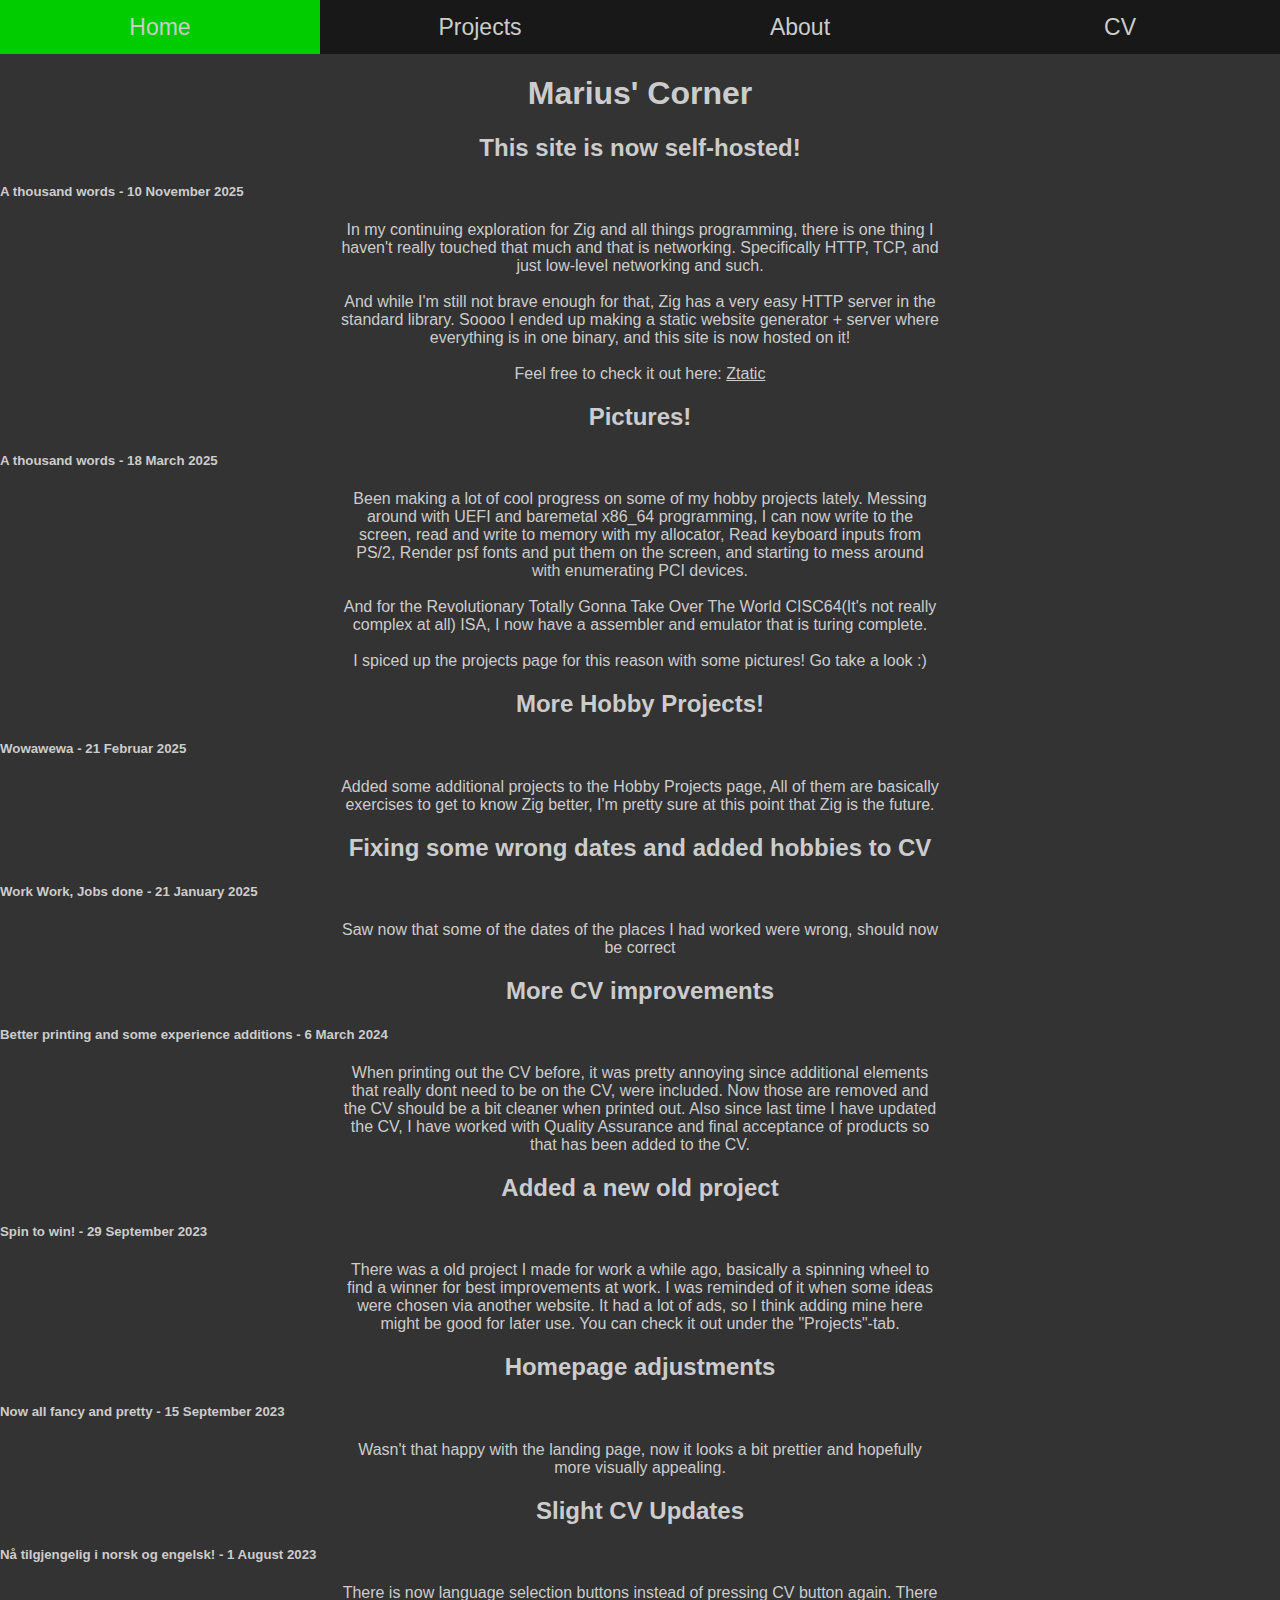
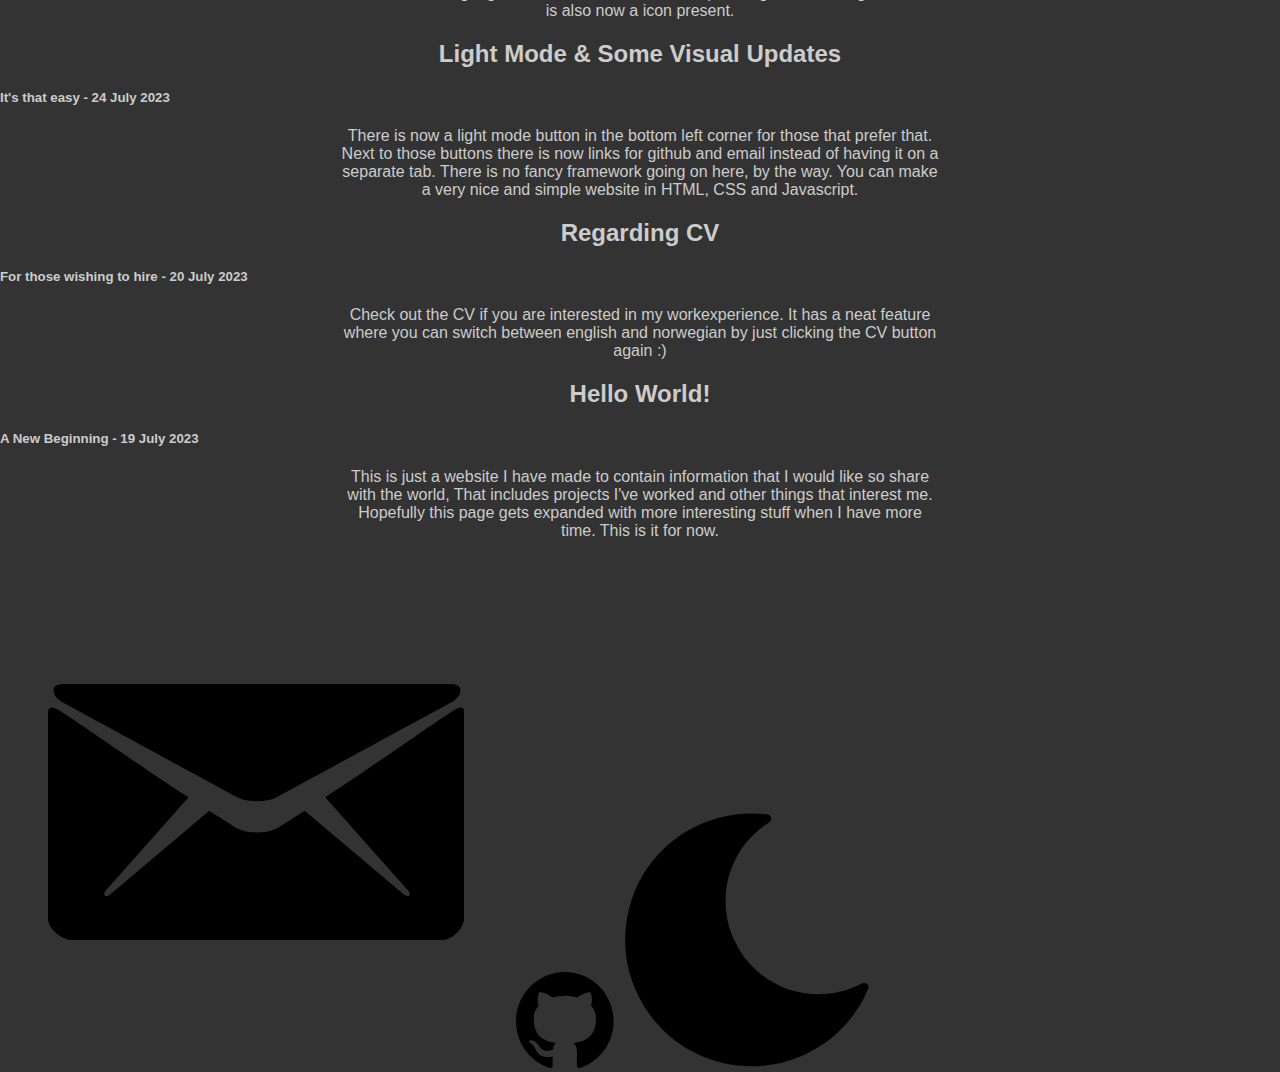
<file: index.html>
<!DOCTYPE html>
<html lang="en">

<head>
    <meta charset="UTF-8">
    <meta name="viewport" content="width=device-width, initial-scale=1.0">
    <meta property="og:title" content="Marius' Corner">
    <meta property="og:description" content="A place for my CV, blog and project display">
    <meta property="og:url" content="https://mariusalexandersen.no/">
    <meta property="og:image" content="https://mariusalexandersen.no/android-chrome-512x512.png">
    <meta property="og:type" content="website">
    <meta name="theme-color" content="#181818">
    <link rel="stylesheet" type="text/css" href="style.css">
    <link rel="apple-touch-icon" sizes="180x180" href="/apple-touch-icon.png">
    <link rel="icon" type="image/png" sizes="32x32" href="/favicon-32x32.png">
    <link rel="icon" type="image/png" sizes="16x16" href="/favicon-16x16.png">
    <link rel="manifest" href="/site.webmanifest">
    <script defer src="script.js"></script>
    <title>Marius' Website</title>
</head>

<body>
    <ul id="header">
        <a id="home">Home</a>
        <a id="projects">Projects</a>
        <a id="about">About</a>
        <a id="cv">CV</a>
    </ul>
    <div id="content">

    </div>
    <div id="footer">
        <a id="email" href="mailto:marius@mariusalexandersen.no"><img src="email_icon.svg"></a>
        <a id="github" href="https://github.com/Mariuspersen/"><img src="github-mark.svg"></a>
        <a id="darkmode" style="cursor: pointer;"> <img src="dark-mode.svg"></a>
    </div>
</body>

</html>
</file>
<file: style.css>
:root {
    --main-color: #00cc00;
    --secondary-color: #003300;
    --text-color: #CCCCCC;
    --main-background-color: #333333;
    --secondary-background-color: #181818;
}

html,
body {
    margin: 0;
    scrollbar-width: none;
    -ms-overflow-style: none;
}

body::-webkit-scrollbar {
    display: none;
}

body {
    display: flex;
    flex-direction: column;
    padding: 0;
    margin: 0;
    color: var(--text-color);
    background-color: var(--main-background-color);
    font-family: 'Trebuchet MS', 'Lucida Sans Unicode', 'Lucida Grande', 'Lucida Sans', Arial, sans-serif;
    font-size: 14;
    -ms-overflow-style: none;
    /* IE and Edge */
    scrollbar-width: none;
    /* Firefox */

}

iframe {
    border: none;
    padding: 0;
    margin: 0;
    width: 100%;
    overflow: hidden;
}

#content {
    margin-top: 6vh;
}


a {
    color: var(--text-color);
}

ul a {
    color: var(--text-color);
    font-size: 23px;
    height: 100%;
    width: 50%;
    display: flex;
    justify-content: center;
    align-items: center;
}

ul a:hover {
    background-color: var(--main-color);
}

ul {
    padding: 0;
    margin-top: 0px;
    margin-bottom: 0px;
    background-color: #181818;
    position: fixed;
    top: 0px;
    width: 100%;
    height: 6%;
    display: flex;
}

h1,
h2 {
    align-self: center;
    text-align: center;
    margin-left: auto;
    margin-right: auto;
    width: 40%;
}

p {
    align-self: center;
    text-align: center;
    margin-left: auto;
    margin-right: auto;
    width: 40%;
}

.cv {
    display: flex;
    flex-direction: row;
    flex-wrap: wrap;
    align-content: stretch;
    align-items: stretch;
    justify-content: space-evenly;
}

.cv div {
    padding: 10px;
}

.cv p,
div h2,
div p {
    width: 600px;
}

@media (max-width: 600px) {

    .cv p,
    div h2,
    div p {
        width: 250px;
    }
}

.cv div h2 {
    margin: 0;
    align-self: center;
    text-align: left;

}

.cv div p {
    margin: 0;
    align-self: center;
    text-align: left;
}

.cv p {
    margin: 0;
    align-self: center;
    text-align: left;
}
</file>
